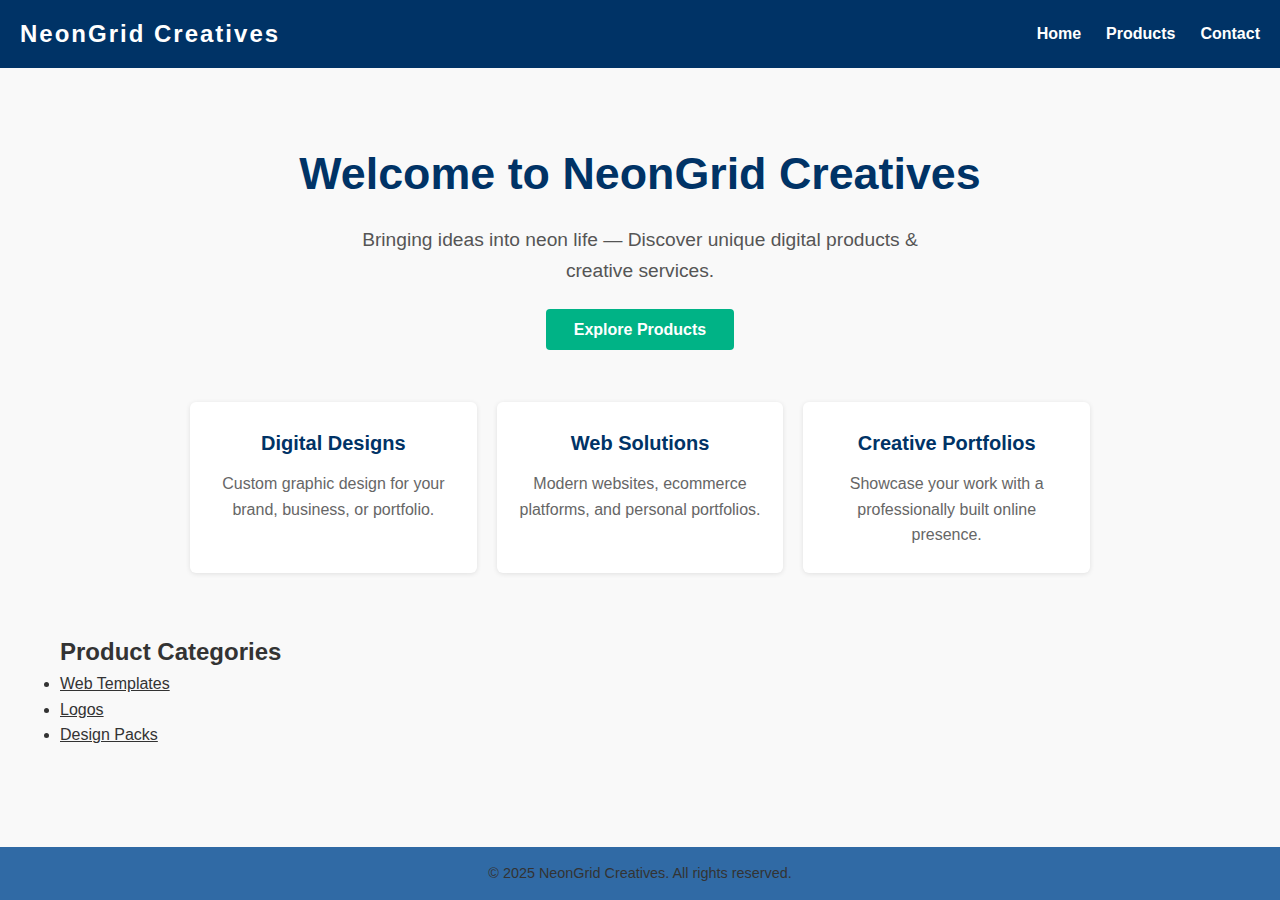
<file: index.html>
<!DOCTYPE html>
<html lang="en">
<head>
  <meta charset="UTF-8">
  <meta name="viewport" content="width=device-width, initial-scale=1.0">
  <title>NeonGrid Creatives - Home</title>
  <link rel="stylesheet" href="style.css">
</head>
<body>
  <header>
    <div class="logo">NeonGrid Creatives</div>
    <nav>
      <ul>
        <li><a href="index.html">Home</a></li>
        <li><a href="products.html">Products</a></li>
        <li><a href="contact.html">Contact</a></li>
      </ul>
    </nav>
  </header>

  <main>
    <section class="hero">
      <h1>Welcome to NeonGrid Creatives</h1>
      <p>Bringing ideas into neon life — Discover unique digital products & creative services.</p>
      <a href="products.html" class="btn">Explore Products</a>
    </section>

    <section class="features">
      <div class="feature">
        <h2>Digital Designs</h2>
        <p>Custom graphic design for your brand, business, or portfolio.</p>
      </div>
      <div class="feature">
        <h2>Web Solutions</h2>
        <p>Modern websites, ecommerce platforms, and personal portfolios.</p>
      </div>
      <div class="feature">
        <h2>Creative Portfolios</h2>
        <p>Showcase your work with a professionally built online presence.</p>
      </div>
    </section>

    <section class="categories">
      <h2>Product Categories</h2>
      <ul class="category-list">
        <li><a href="products.html#web-templates">Web Templates</a></li>
        <li><a href="products.html#logos">Logos</a></li>
        <li><a href="products.html#design-packs">Design Packs</a></li>
      </ul>
    </section>
  </main>

  <footer>
    <p>&copy; 2025 NeonGrid Creatives. All rights reserved.</p>
  </footer>

  <script src="script.js"></script>
</body>
</html>
</file>
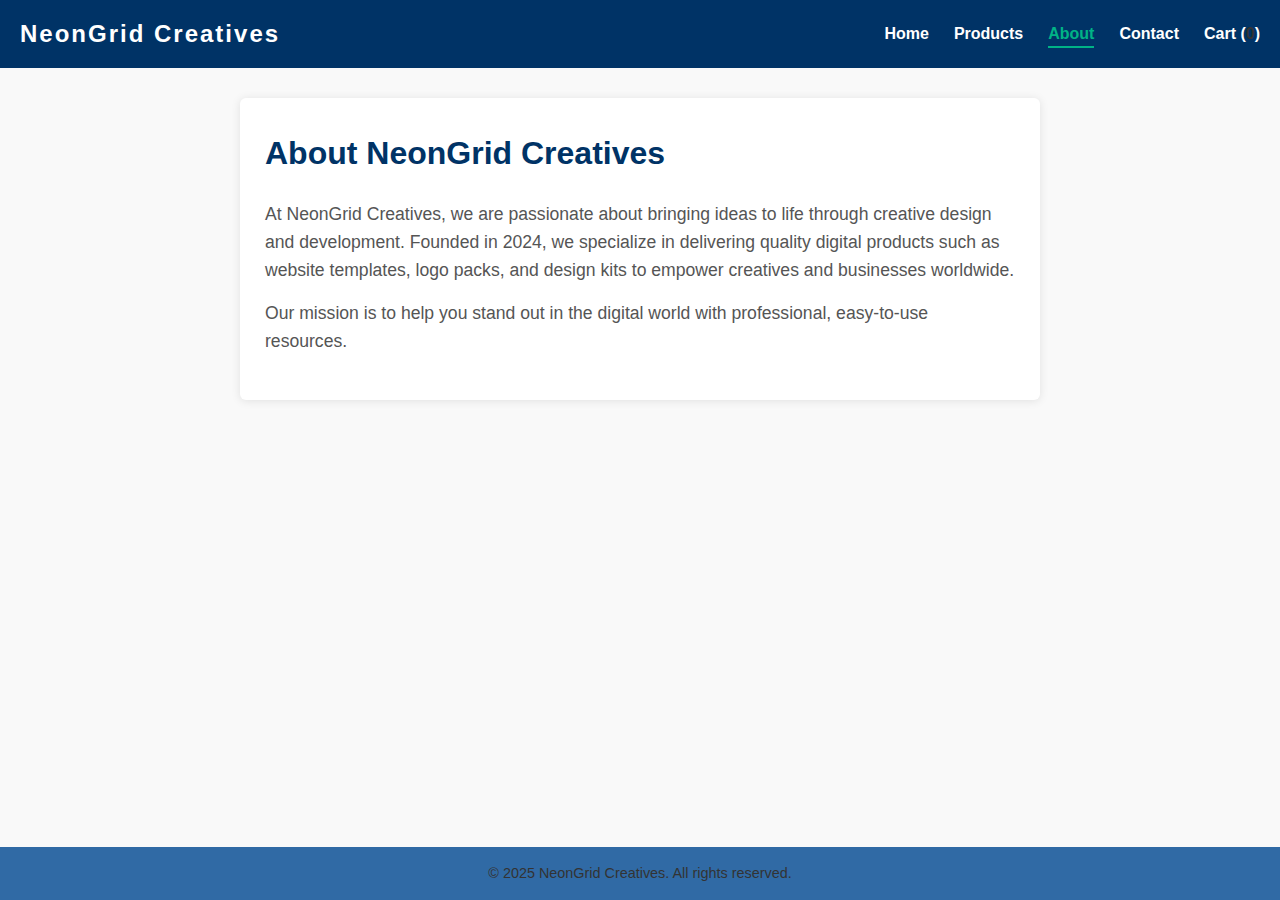
<file: about.html>
<!DOCTYPE html>
<html lang="en">
<head>
  <meta charset="UTF-8" />
  <meta name="viewport" content="width=device-width, initial-scale=1" />
  <title>NeonGrid Creatives - About</title>
  <link rel="stylesheet" href="style.css" />
</head>
<body>
  <header>
    <div class="logo">NeonGrid Creatives</div>
    <nav>
      <ul>
        <li><a href="index.html">Home</a></li>
        <li><a href="products.html">Products</a></li>
        <li><a href="about.html" class="active">About</a></li>
        <li><a href="contact.html">Contact</a></li>
        <li><a href="cart.html">Cart (<span id="cart-count">0</span>)</a></li>
      </ul>
    </nav>
  </header>

  <main>
    <section class="about-content">
      <h1>About NeonGrid Creatives</h1>
      <p>At NeonGrid Creatives, we are passionate about bringing ideas to life through creative design and development. Founded in 2024, we specialize in delivering quality digital products such as website templates, logo packs, and design kits to empower creatives and businesses worldwide.</p>
      <p>Our mission is to help you stand out in the digital world with professional, easy-to-use resources.</p>
    </section>
  </main>

  <footer>
    <p>&copy; 2025 NeonGrid Creatives. All rights reserved.</p>
  </footer>

  <script src="script.js"></script>
</body>
</html>
</file>
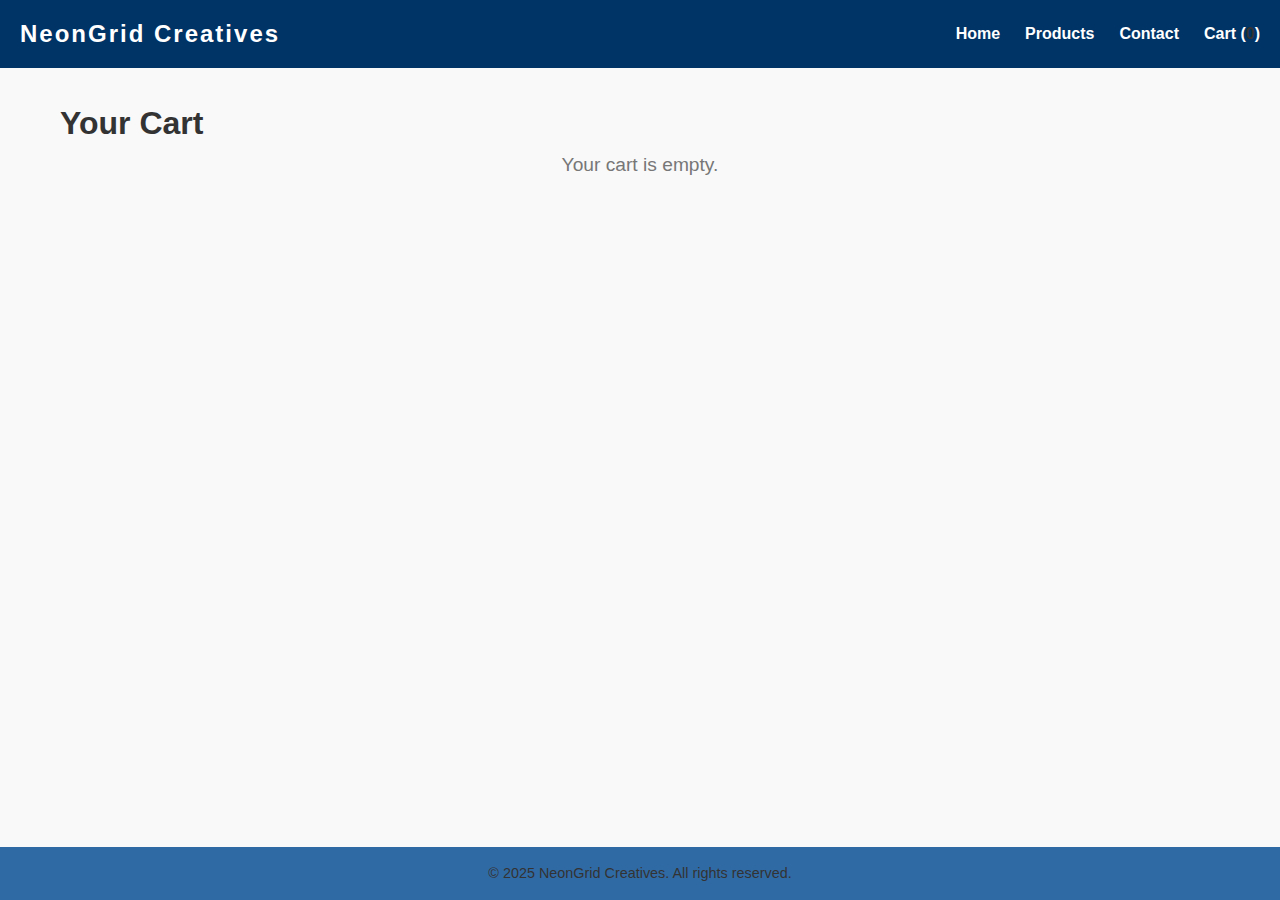
<file: cart.html>
<!DOCTYPE html>
<html lang="en">
<head>
  <meta charset="UTF-8" />
  <meta name="viewport" content="width=device-width, initial-scale=1" />
  <title>NeonGrid Creatives - Cart</title>
  <link rel="stylesheet" href="style.css" />
</head>
<body>
  <header>
    <div class="logo">NeonGrid Creatives</div>
    <nav>
      <ul>
        <li><a href="index.html">Home</a></li>
        <li><a href="products.html">Products</a></li>
        <li><a href="contact.html">Contact</a></li>
        <li><a href="cart.html">Cart (<span id="cart-count">0</span>)</a></li>
      </ul>
    </nav>
  </header>

  <main>
    <h1>Your Cart</h1>
    <div id="cart-container"></div>
    <div id="cart-total" class="cart-total"></div>
  </main>

  <footer>
    <p>&copy; 2025 NeonGrid Creatives. All rights reserved.</p>
  </footer>

  <script src="script.js"></script>
</body>
</html>
</file>
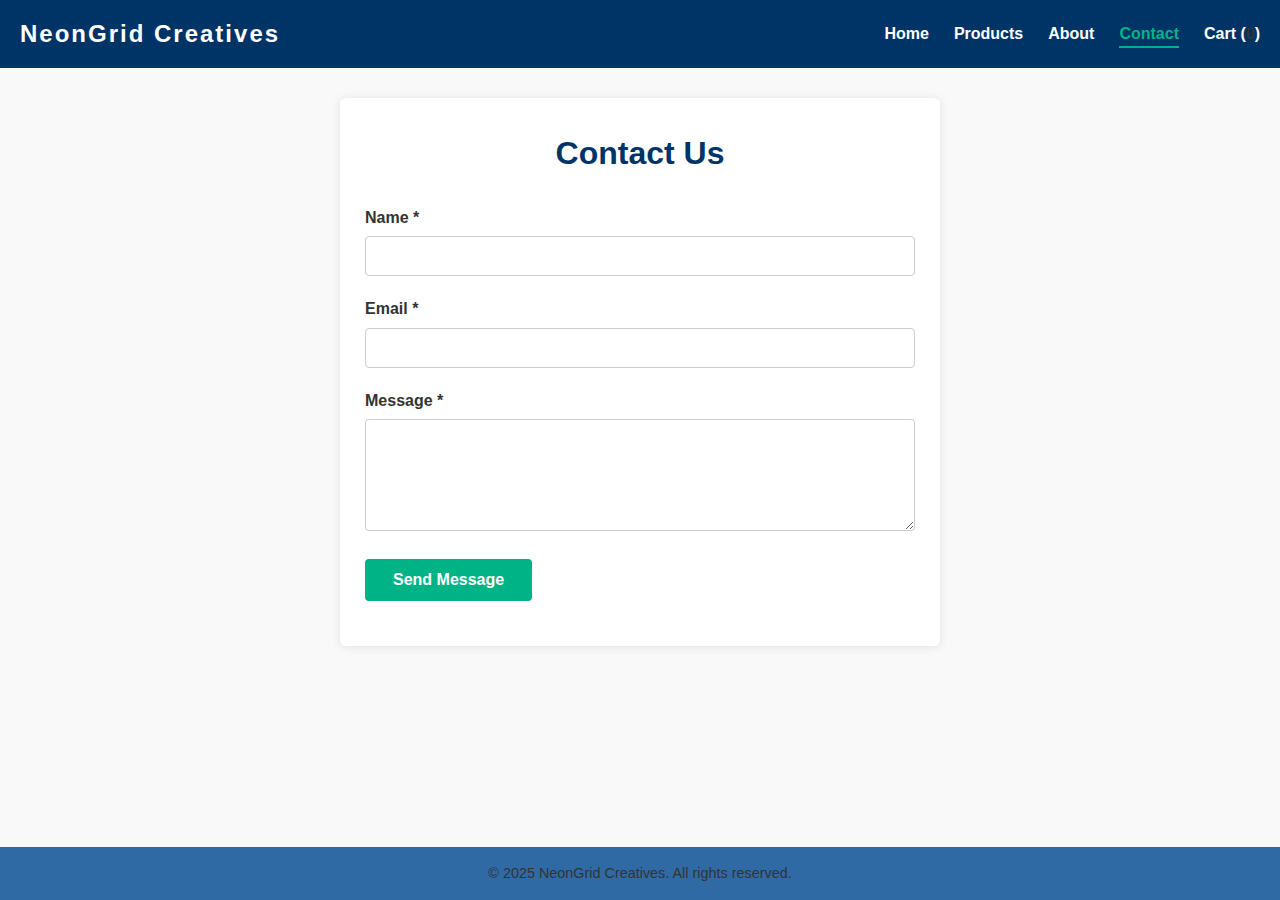
<file: contact.html>
<!DOCTYPE html>
<html lang="en">
<head>
  <meta charset="UTF-8" />
  <meta name="viewport" content="width=device-width, initial-scale=1" />
  <title>NeonGrid Creatives - Contact</title>
  <link rel="stylesheet" href="style.css" />
</head>
<body>
  <header>
    <div class="logo">NeonGrid Creatives</div>
    <nav>
      <ul>
        <li><a href="index.html">Home</a></li>
        <li><a href="products.html">Products</a></li>
        <li><a href="about.html">About</a></li>
        <li><a href="contact.html" class="active">Contact</a></li>
        <li><a href="cart.html">Cart (<span id="cart-count">0</span>)</a></li>
      </ul>
    </nav>
  </header>

  <main>
    <section class="contact-form-section">
      <h1>Contact Us</h1>
      <form id="contact-form" novalidate>
        <label for="name">Name *</label>
        <input type="text" id="name" name="name" required />

        <label for="email">Email *</label>
        <input type="email" id="email" name="email" required />

        <label for="message">Message *</label>
        <textarea id="message" name="message" rows="5" required></textarea>

        <button type="submit" class="btn">Send Message</button>
      </form>
      <p id="form-message" class="form-message"></p>
    </section>
  </main>

  <footer>
    <p>&copy; 2025 NeonGrid Creatives. All rights reserved.</p>
  </footer>

  <script src="script.js"></script>
</body>
</html>
</file>
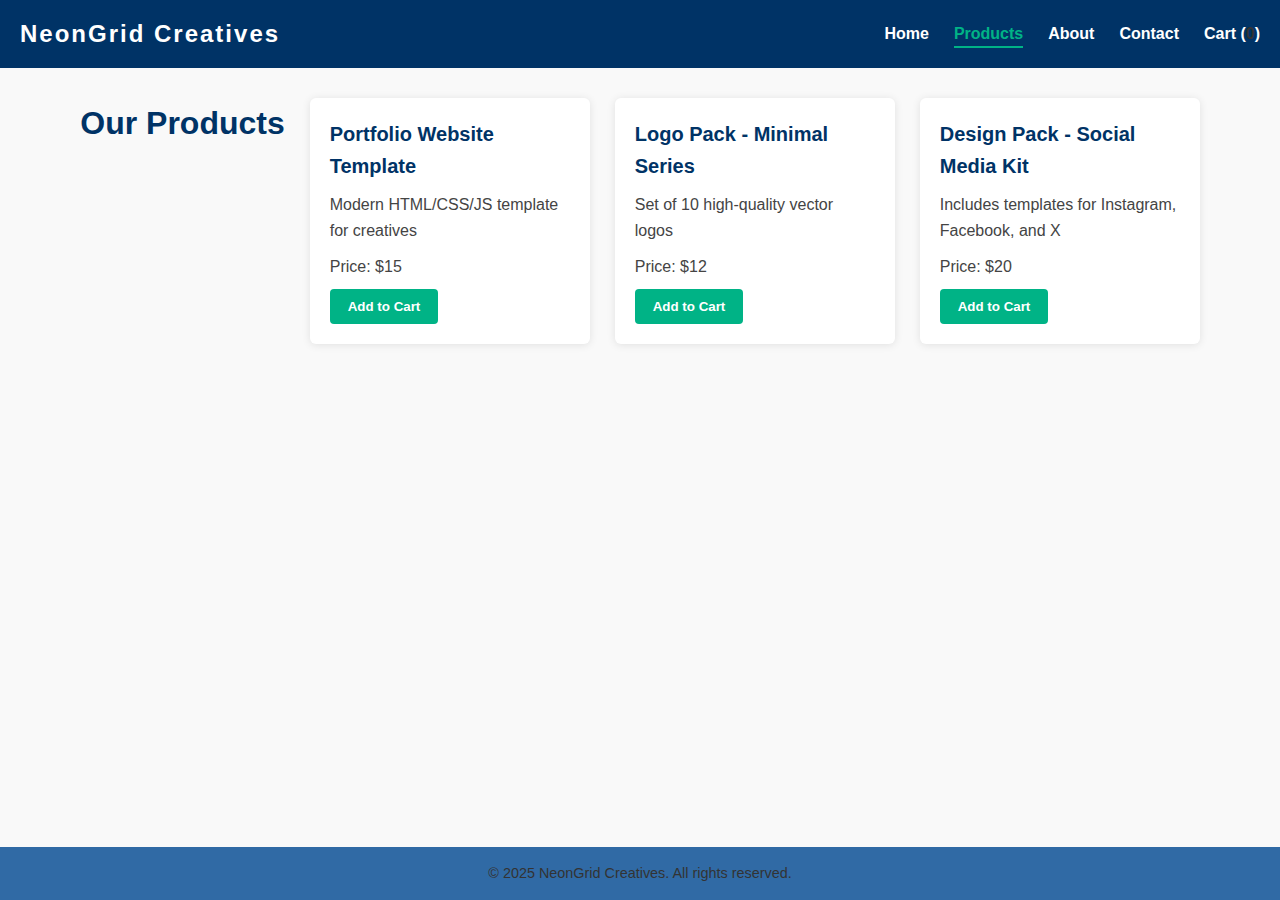
<file: products.html>
<!DOCTYPE html>
<html lang="en">
<head>
  <meta charset="UTF-8" />
  <meta name="viewport" content="width=device-width, initial-scale=1" />
  <title>NeonGrid Creatives - Products</title>
  <link rel="stylesheet" href="style.css" />
</head>
<body>
  <header>
    <div class="logo">NeonGrid Creatives</div>
    <nav>
      <ul>
        <li><a href="index.html">Home</a></li>
        <li><a href="products.html" class="active">Products</a></li>
        <li><a href="about.html">About</a></li>
        <li><a href="contact.html">Contact</a></li>
        <li><a href="cart.html">Cart (<span id="cart-count">0</span>)</a></li>
      </ul>
    </nav>
  </header>

  <main>
    <section class="product-list">
      <h1>Our Products</h1>

      <div class="product" data-id="1">
        <h2>Portfolio Website Template</h2>
        <p>Modern HTML/CSS/JS template for creatives</p>
        <p>Price: $15</p>
        <button class="add-to-cart">Add to Cart</button>
      </div>

      <div class="product" data-id="2">
        <h2>Logo Pack - Minimal Series</h2>
        <p>Set of 10 high-quality vector logos</p>
        <p>Price: $12</p>
        <button class="add-to-cart">Add to Cart</button>
      </div>

      <div class="product" data-id="3">
        <h2>Design Pack - Social Media Kit</h2>
        <p>Includes templates for Instagram, Facebook, and X</p>
        <p>Price: $20</p>
        <button class="add-to-cart">Add to Cart</button>
      </div>
    </section>
  </main>

  <footer>
    <p>&copy; 2025 NeonGrid Creatives. All rights reserved.</p>
  </footer>

  <script src="script.js"></script>
</body>
</html>
</file>
<file: style.css>
/* Base Styles */
* {
    box-sizing: border-box;
    margin: 0;
    padding: 0;
    font-family: Arial, sans-serif;
    color: #333;
  }
  
  body {
    background-color: #f9f9f9;
    line-height: 1.6;
    min-height: 100vh;
    display: flex;
    flex-direction: column;
  }
  
  /* Header */
  header {
    background-color: #003366; /* Dark blue */
    padding: 15px 20px;
    display: flex;
    justify-content: space-between;
    align-items: center;
  }
  
  .logo {
    font-weight: bold;
    font-size: 1.5rem;
    color: #fff;
    letter-spacing: 2px;
  }
  
  nav ul {
    list-style: none;
    display: flex;
    gap: 25px;
  }
  
  nav ul li a {
    color: #fff;
    text-decoration: none;
    font-weight: 600;
    font-size: 1rem;
    transition: color 0.3s ease;
    padding-bottom: 4px;
    border-bottom: 2px solid transparent;
  }
  
  nav ul li a:hover,
  nav ul li a.active {
    border-bottom: 2px solid #00b386;
    color: #00b386;
  }
  
  /* Main */
  main {
    flex-grow: 1;
    padding: 30px 20px;
    max-width: 1200px;
    margin: 0 auto;
    width: 100%;
  }
  
  /* Hero Section */
  .hero {
    text-align: center;
    padding: 40px 20px 60px;
  }
  
  .hero h1 {
    font-size: 2.8rem;
    color: #003366;
    margin-bottom: 15px;
    font-weight: 700;
  }
  
  .hero p {
    font-size: 1.2rem;
    color: #555;
    margin-bottom: 30px;
    max-width: 600px;
    margin-left: auto;
    margin-right: auto;
  }
  
  .btn {
    background-color: #00b386;
    color: white;
    padding: 12px 28px;
    font-weight: 600;
    font-size: 1rem;
    border: none;
    border-radius: 4px;
    cursor: pointer;
    text-decoration: none;
    transition: background-color 0.3s ease;
  }
  
  .btn:hover {
    background-color: #008f6b;
  }
  
  /* Features Section */
  .features {
    display: flex;
    justify-content: space-between;
    gap: 20px;
    max-width: 900px;
    margin: 0 auto 60px;
  }
  
  .features > div {
    background-color: white;
    padding: 25px 20px;
    border-radius: 6px;
    box-shadow: 0 1px 5px rgb(0 0 0 / 0.1);
    flex: 1;
    text-align: center;
  }
  
  .features h2 {
    color: #003366;
    margin-bottom: 12px;
    font-weight: 700;
    font-size: 1.25rem;
  }
  
  .features p {
    font-size: 1rem;
    color: #666;
  }
  
  /* Product List */
  .product-list h1 {
    margin-bottom: 30px;
    font-weight: 700;
    font-size: 2rem;
    color: #003366;
    text-align: center;
  }
  
  .product-list {
    display: flex;
    flex-wrap: wrap;
    gap: 25px;
    justify-content: center;
  }
  
  .product {
    background-color: white;
    padding: 20px;
    width: 280px;
    border-radius: 6px;
    box-shadow: 0 1px 8px rgb(0 0 0 / 0.1);
    display: flex;
    flex-direction: column;
    justify-content: space-between;
    transition: box-shadow 0.3s ease;
  }
  
  .product:hover {
    box-shadow: 0 4px 12px rgb(0 0 0 / 0.15);
  }
  
  .product h2 {
    font-size: 1.25rem;
    margin-bottom: 10px;
    color: #003366;
  }
  
  .product p {
    margin-bottom: 10px;
    font-size: 1rem;
    color: #444;
  }
  
  .product button {
    align-self: start;
    padding: 10px 18px;
    border: none;
    background-color: #00b386;
    color: white;
    font-weight: 600;
    border-radius: 4px;
    cursor: pointer;
    transition: background-color 0.3s ease;
  }
  
  .product button:hover {
    background-color: #008f6b;
  }
  
  /* About Content */
  .about-content {
    background: white;
    max-width: 800px;
    margin: 0 auto;
    padding: 30px 25px;
    border-radius: 6px;
    box-shadow: 0 1px 10px rgb(0 0 0 / 0.1);
  }
  
  .about-content h1 {
    color: #003366;
    font-weight: 700;
    margin-bottom: 20px;
    font-size: 2rem;
  }
  
  .about-content p {
    font-size: 1.1rem;
    color: #555;
    margin-bottom: 15px;
  }
  
  /* Contact Form */
  .contact-form-section {
    max-width: 600px;
    margin: 0 auto;
    background: white;
    padding: 30px 25px;
    border-radius: 6px;
    box-shadow: 0 1px 10px rgb(0 0 0 / 0.1);
  }
  
  .contact-form-section h1 {
    font-weight: 700;
    color: #003366;
    margin-bottom: 25px;
    font-size: 2rem;
    text-align: center;
  }
  
  form label {
    display: block;
    margin-bottom: 6px;
    font-weight: 600;
    color: #333;
    font-size: 1rem;
  }
  
  form input,
  form textarea {
    width: 100%;
    padding: 10px 12px;
    margin-bottom: 20px;
    border: 1.5px solid #ccc;
    border-radius: 4px;
    font-size: 1rem;
    transition: border-color 0.3s ease;
    resize: vertical;
  }
  
  form input:focus,
  form textarea:focus {
    outline: none;
    border-color: #00b386;
  }
  
  .form-message {
    color: #008f6b;
    font-weight: 600;
    margin-top: 15px;
    text-align: center;
  }
  
  /* Cart Section */
  .cart-section {
    max-width: 900px;
    margin: 0 auto;
    background: white;
    padding: 25px 30px;
    border-radius: 6px;
    box-shadow: 0 1px 10px rgb(0 0 0 / 0.1);
  }
  
  .cart-section h1 {
    font-size: 2rem;
    font-weight: 700;
    color: #003366;
    margin-bottom: 25px;
    text-align: center;
  }
  
  .cart-items {
    width: 100%;
    border-collapse: collapse;
    margin-bottom: 25px;
  }
  
  .cart-items th,
  .cart-items td {
    padding: 12px 15px;
    border-bottom: 1px solid #ddd;
    text-align: left;
  }
  
  .cart-items th {
    background-color: #f0f0f0;
    font-weight: 700;
    color: #003366;
  }
  
  .cart-items td:last-child {
    text-align: center;
  }
  
  .remove-btn {
    background-color: #cc3300;
    color: white;
    border: none;
    padding: 6px 14px;
    border-radius: 4px;
    cursor: pointer;
    font-weight: 600;
    transition: background-color 0.3s ease;
  }
  
  .remove-btn:hover {
    background-color: #a02a00;
  }
  
  .cart-total {
    font-size: 1.3rem;
    font-weight: 700;
    text-align: right;
    color: #003366;
  }
  
  .empty-cart {
    text-align: center;
    font-size: 1.2rem;
    color: #777;
  }
  
  /* Footer */
  footer {
    background-color: #306aa5;
    padding: 15px 20px;
    text-align: center;
    color: rgb(241, 234, 234);
    font-size: 0.9rem;
    margin-top: auto;
  }
  
  /* Responsive Design */
  @media (max-width: 768px) {
    nav ul {
      flex-direction: column;
      gap: 15px;
    }
  
    .features {
      flex-direction: column;
    }
  
    .product-list {
      flex-direction: column;
      align-items: center;
    }
  
    .product {
      width: 100%;
      max-width: 320px;
    }
  }
  
  @media (max-width: 480px) {
    .hero h1 {
      font-size: 2rem;
    }
  
    .hero p {
      font-size: 1rem;
    }
  
    .btn {
      padding: 10px 20px;
      font-size: 0.9rem;
    }
  
    .features > div {
      padding: 20px 15px;
    }
  }
</file>
